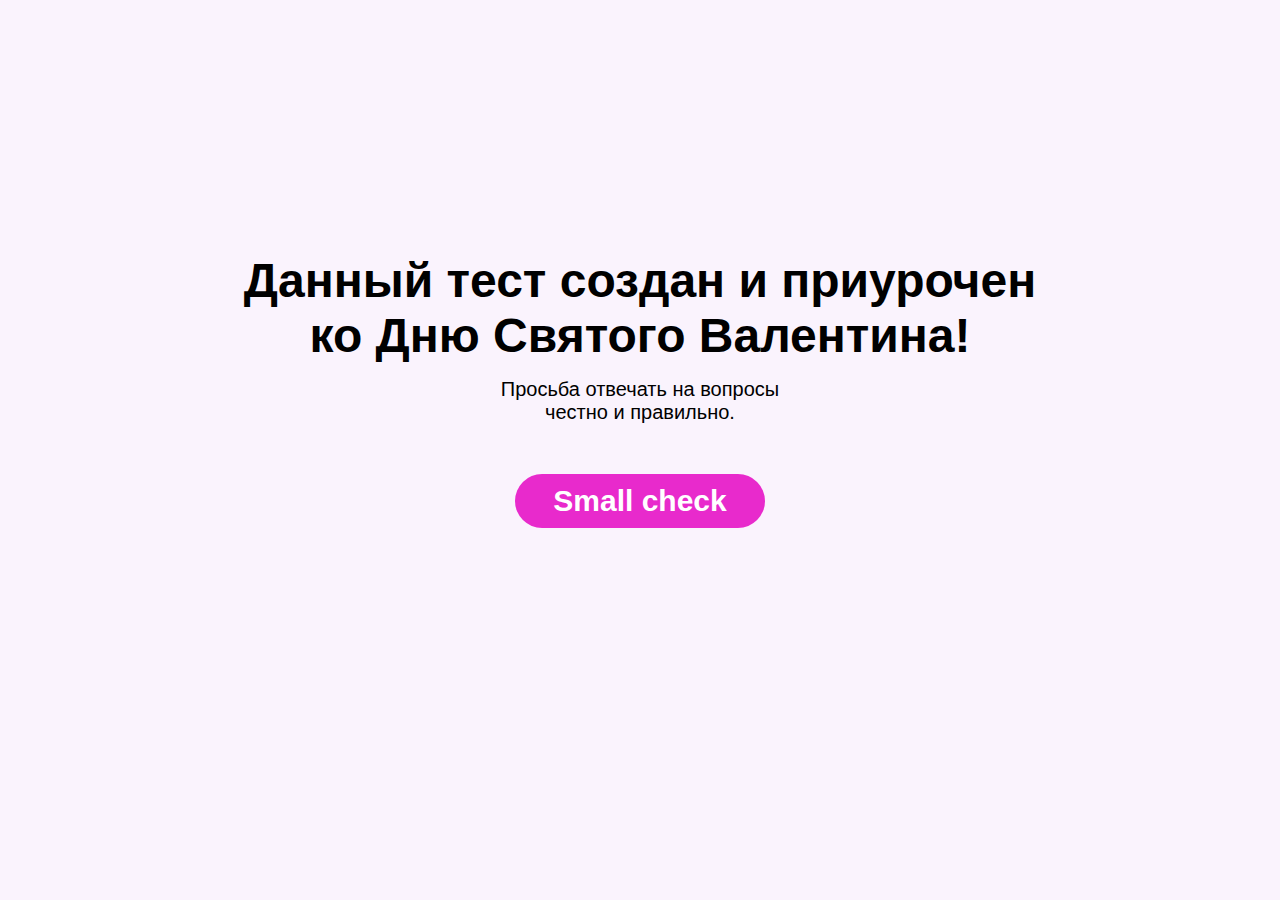
<file: index.html>
<!DOCTYPE html>
<html lang="en">
<head>
    <meta charset="UTF-8">
    <meta name="viewport" content="width=device-width, initial-scale=1.0">
    <link rel="icon" type="image/x-icon" href="./images/favicon.png">
    <link rel="stylesheet" href="style.css">
    <title>Hi, beauty</title>
</head>
<body>
    <div class="site-container">
        <div class="main">
            <h1 class="title">Данный тест создан и приурочен 
                <br>ко Дню Святого Валентина!</h1>
            <span class="comm">Просьба отвечать на вопросы <br> честно и правильно.<span>
            <button class="start-btn">Small check</button>
        </div>
        
        <div class="firstQ">
            <p class="dont-lie-btn">Отвечайте честно!</p>
            <h2 class="question">Относите ли вы себя <br> к балбесам?</h2>
            <div class="btn-group">
                <button class="yes-btn">Да</button>
                <button class="no-btn">Нет!!!</button>
            </div>
            <a href="test.html" class="next-btn">Перейти к тесту</a>
        </div>
    </div>
    <script src="script.js"></script>
</body>
</html>
</file>
<file: style.css>
* {
    margin: 0;
    padding: 0;
    box-sizing: border-box;
    font-family: 'Poppins', sans-serif;
}
*::selection {
    background: #e82acc;
    color: #fff;
}
body {
    display: flex;
    justify-content: center;
    align-items: center;
    min-height: 100vh;
    background: #faf3fd;
}
.site-container{
    padding: 0 20px 0 20px;
}
.main{
    position: relative;
    text-align: left;
    margin: 0 auto;
    margin-top: 180px;
    text-align: center;
}
.firstQ {
    visibility: hidden;
    position: relative;
    width: 600px;
    height: 400px;
    background: #fff;
    border-radius: 20px;
    margin-top: -100px;
    display: flex;
    justify-content: center;
    align-items: center;
    flex-direction: column;
}
i {
    font-size: 7.5em;
    color: #e82acc;
    border: 5px solid transparent;
    outline: 3px solid #e82acc;
    border-radius: 50%;
}
h1{
    font-size: 3em;
    margin: 15px 0;
}
h2 {
    font-size: 3em;
    color: #000;
    margin: 15px 0;
}
.comm{
    font-size: 20px;
    display: grid;
}
.main{
    visibility: visible;
}
.dont-lie-btn{
    font-weight: bold;
    color: #e82acc;
    visibility: hidden;
    position: relative;
    z-index: 1;
    font-size: 20px;
}
.start-btn{
    background-color: #e82acc;
    margin-top: 50px;
    width: 250px;
    padding: 10px;
    position: relative;
}
.btn-group {
    width: 100%;
    height: 40px;
    display: flex;
    justify-content: center;
    margin-top: 15px;
}
.question{
    text-align: center;
}
button, a {
    position: absolute;
    width: 150px;
    height: inherit;
    font-size: 30px;
    color: #fff;
    font-weight: 600;
    border-radius: 30px;
    border: 0px solid;
    outline: none;
    cursor: pointer;
}
a{
    text-decoration: none;
    text-align: center;
}
.yes-btn {
    margin-left: -200px;
    color: #e82acc;
    background-color: #ffedfd;
}
.no-btn {
    margin-right: -200px;
    background: #e82acc;
}
.next-btn{
    background: #e82acc;
    width: 50%;
    height: 50px;
    justify-content: center;
    margin-top: 15px;
    visibility: hidden;
    margin-top: 200px;
    padding: 10px;
}
</file>
